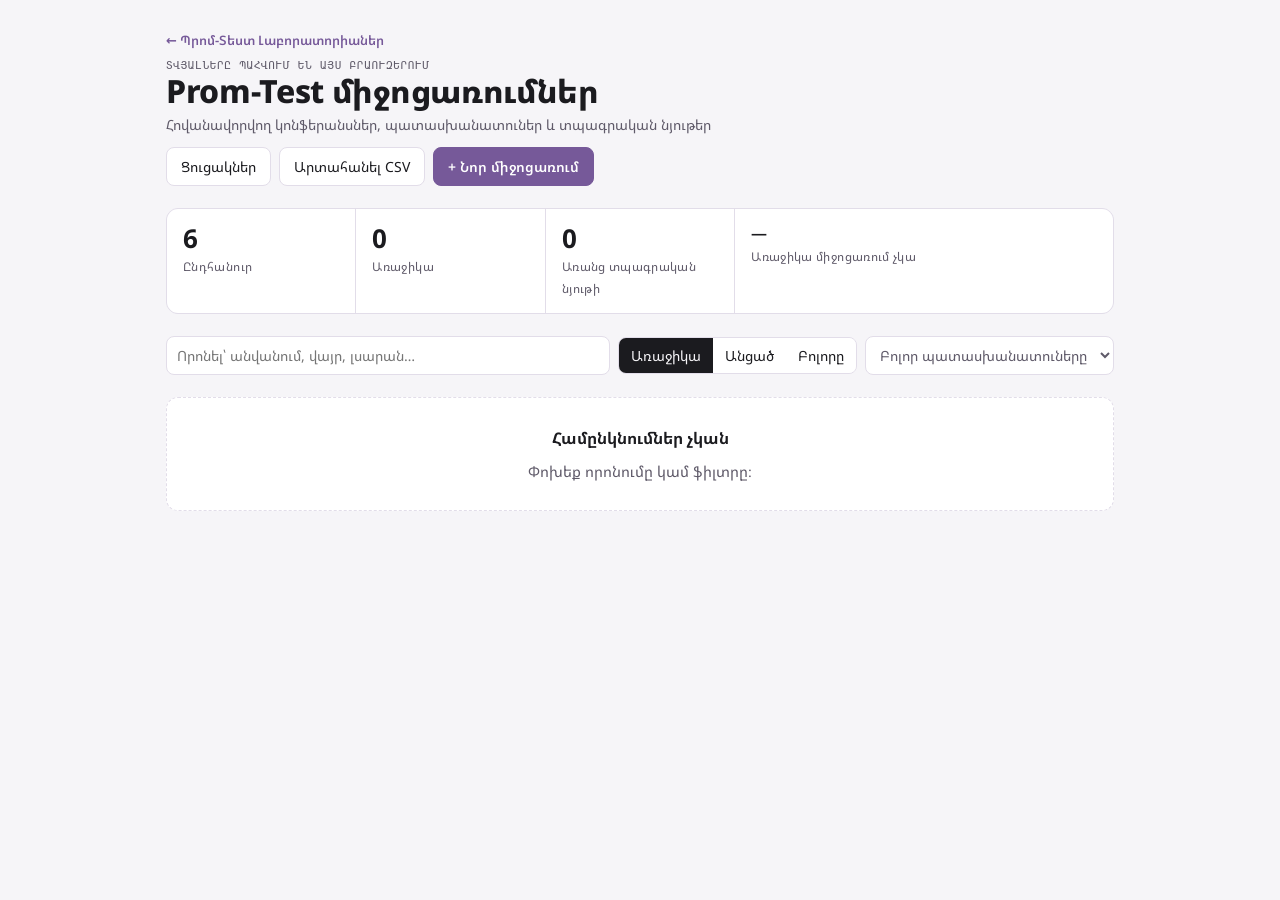
<file: events.html>
<!doctype html>
<html lang="hy">
<head>
<meta charset="utf-8">
<meta name="viewport" content="width=device-width,initial-scale=1">
<title>Prom-Test միջոցառումներ</title>
<link rel="preconnect" href="https://fonts.googleapis.com">
<link rel="stylesheet" href="https://fonts.googleapis.com/css2?family=Noto+Sans+Armenian:wght@400;500;600;700;800&family=IBM+Plex+Mono:wght@500&display=swap">
<link rel="stylesheet" href="style.css">
</head>
<body>

<div class="wrap">
  <header>
    <div>
      <a class="brand" href="index.html">← Պրոմ-Տեստ Լաբորատորիաներ</a>
      <div class="mode" id="mode">Բեռնվում է…</div>
      <h1>Prom-Test միջոցառումներ</h1>
      <p class="sub">Հովանավորվող կոնֆերանսներ, պատասխանատուներ և տպագրական նյութեր</p>
    </div>
    <div class="actions">
      <button id="listsBtn" type="button">Ցուցակներ</button>
      <button id="exportBtn" type="button">Արտահանել CSV</button>
      <button id="addBtn" class="primary" type="button">+ Նոր միջոցառում</button>
    </div>
  </header>

  <section class="summary" id="summary" aria-label="Ամփոփում"></section>

  <div class="toolbar">
    <input id="q" type="search" placeholder="Որոնել՝ անվանում, վայր, լսարան…" aria-label="Որոնում">
    <div class="seg" role="group" aria-label="Կարգավիճակ">
      <button type="button" data-f="upcoming" aria-pressed="true">Առաջիկա</button>
      <button type="button" data-f="past" aria-pressed="false">Անցած</button>
      <button type="button" data-f="all" aria-pressed="false">Բոլորը</button>
    </div>
    <select id="person" aria-label="Պատասխանատու"><option value="">Բոլոր պատասխանատուները</option></select>
  </div>

  <main id="list"></main>
</div>

<div class="overlay" id="overlay" hidden>
  <form class="panel" id="form" novalidate>
    <div class="row"><h3 id="formTitle">Նոր միջոցառում</h3><button type="button" id="closeBtn" aria-label="Փակել">✕</button></div>
    <label>Միջոցառման անվանում *<input id="f_name" required></label>
    <div class="grid2">
      <label>Սկիզբ *<input id="f_start" class="date-in" placeholder="օր.ամիս.տարի" inputmode="numeric" autocomplete="off" required></label>
      <label>Ավարտ (եթե մի քանի օր է)<input id="f_end" class="date-in" placeholder="օր.ամիս.տարի" inputmode="numeric" autocomplete="off"></label>
      <label>Ժամ<input id="f_time" placeholder="օր.՝ 10:00"></label>
      <label>Գրանցման ամսաթիվ<input id="f_reg" class="date-in" placeholder="օր.ամիս.տարի" inputmode="numeric" autocomplete="off"></label>
      <label>Կազմակերպություն<select id="f_org"></select></label>
      <label>Ներկայացման ձևաչափ<select id="f_format"></select></label>
      <label>Վայր<input id="f_location" autocomplete="off" placeholder="Գրեք վայրը"></label>
      <label>Պատասխանատու<select id="f_resp"></select></label>
    </div>
    <label>Թիրախային լսարան<textarea id="f_aud" rows="1"></textarea></label>
    <div class="field msel-wrap"><span id="matLbl">Տպագրական նյութեր</span><button type="button" id="f_matBtn" class="msel-btn ph" aria-haspopup="true" aria-expanded="false" aria-labelledby="matLbl f_matBtn">— Ընտրել —</button><div id="f_mat" class="checks msel-pop" role="group" aria-labelledby="matLbl" hidden></div></div>
    <label>Նշումներ<textarea id="f_notes" rows="3"></textarea></label>
    <div id="confirmBox" class="confirm" hidden>Ջնջե՞լ այս միջոցառումը։ <button type="button" id="yesDel" class="danger">Այո, ջնջել</button><button type="button" id="noDel">Չեղարկել</button></div>
    <div class="row">
      <button type="button" id="delBtn" class="danger" hidden>Ջնջել</button>
      <span></span>
      <div class="actions"><button type="button" id="cancelBtn">Չեղարկել</button><button type="submit" id="saveBtn" class="primary">Պահպանել</button></div>
    </div>
  </form>
</div>
<div class="overlay" id="listsOverlay" hidden>
  <div class="panel" role="dialog" aria-labelledby="listsTitle">
    <div class="row"><h3 id="listsTitle">Ցուցակներ</h3><button type="button" id="listsClose" aria-label="Փակել">✕</button></div>
    <p class="hint">Այս անունները հայտնվում են միջոցառման ձևում՝ ընտրելու համար։ Փոփոխությունները պահպանվում են անմիջապես։</p>
    <div id="listsBody" style="display:grid;gap:16px"></div>
    <button type="button" id="harvestBtn">Ավելացնել միջոցառումներում արդեն օգտագործված անունները</button>
  </div>
</div>
<div class="toast" id="toast" hidden></div>

<script src="data.js"></script>
<script src="app.js"></script>
</body>
</html>
</file>
<file: style.css>
/* Layout: one working column — summary strip, toolbar, month-grouped timeline; edit panel slides over */
:root{
  /* Prom-Test brand: logo purple #765999, charcoal #1b1b1b, dot grey */
  --bg:#f6f5f8; --surface:#ffffff; --ink:#1b1b1f; --muted:#5f5a69; --line:#e2dde9;
  --accent:#765999; --accent-ink:#ffffff; --accent-soft:#efe9f6;
  --ok:#1f7a55; --ok-soft:#e1f2ea; --warn:#9a5b00; --warn-soft:#fbefd9; --past:#8d8896;
  --f-display:"Noto Sans Armenian","Arial Black",system-ui,sans-serif;
  --f-body:"Noto Sans Armenian","Segoe UI",system-ui,sans-serif;
  --f-mono:"IBM Plex Mono",ui-monospace,Menlo,monospace;
}
@media (prefers-color-scheme: dark){:root:not([data-theme="light"]){
  --bg:#141218; --surface:#1d1a23; --ink:#ecebf0; --muted:#a39dae; --line:#302b39;
  --accent:#b59bd8; --accent-ink:#1a1222; --accent-soft:#2e2540;
  --ok:#5fc797; --ok-soft:#173327; --warn:#e9b25a; --warn-soft:#3a2c14; --past:#77727f; color-scheme:dark}}
:root[data-theme="dark"]{
  --bg:#141218; --surface:#1d1a23; --ink:#ecebf0; --muted:#a39dae; --line:#302b39;
  --accent:#b59bd8; --accent-ink:#1a1222; --accent-soft:#2e2540;
  --ok:#5fc797; --ok-soft:#173327; --warn:#e9b25a; --warn-soft:#3a2c14; --past:#77727f; color-scheme:dark}
*{box-sizing:border-box}
[hidden]{display:none!important}
html,body{margin:0}
body{background:var(--bg);color:var(--ink);font-family:var(--f-body);font-size:15px;line-height:1.5}
.wrap{max-width:980px;margin:0 auto;padding-inline:16px;padding-block:28px 64px;display:grid;gap:22px}
header{display:flex;flex-wrap:wrap;align-items:flex-end;justify-content:space-between;gap:12px}
h1{font-family:var(--f-display);font-weight:800;letter-spacing:-.01em;font-size:clamp(24px,4vw,32px);margin:0;line-height:1.15;text-wrap:balance}
.sub{color:var(--muted);margin:4px 0 0;font-size:14px}
.mode{font-family:var(--f-mono);font-size:11px;letter-spacing:.06em;text-transform:uppercase;color:var(--muted)}
.actions{display:flex;flex-wrap:wrap;gap:8px}
button,.btn{font:inherit;font-size:14px;border-radius:8px;border:1px solid var(--line);background:var(--surface);color:var(--ink);padding:8px 14px;cursor:pointer}
button:hover,.btn:hover{border-color:var(--muted)}
button:focus-visible,input:focus-visible,select:focus-visible,textarea:focus-visible{outline:2px solid var(--accent);outline-offset:2px}
.primary{background:var(--accent);color:var(--accent-ink);border-color:var(--accent);font-weight:600}
.primary:hover{border-color:var(--ink)}
.danger{color:var(--accent);border-color:var(--accent)}
.summary{display:grid;grid-template-columns:repeat(auto-fit,minmax(150px,1fr));gap:1px;background:var(--line);border:1px solid var(--line);border-radius:12px;overflow:hidden}
.stat{background:var(--surface);padding:14px 16px;min-width:0}
.stat b{display:block;font-size:26px;font-variant-numeric:tabular-nums;line-height:1.2}
.stat span{font-size:12px;color:var(--muted);letter-spacing:.03em}
.stat.next{grid-column:span 2}
.stat.next b{font-size:16px;font-weight:600;line-height:1.35}
@media (max-width:520px){.stat.next{grid-column:1/-1}}
.toolbar{display:flex;flex-wrap:wrap;gap:8px;align-items:center}
.toolbar input[type=search]{flex:1 1 220px;min-width:0}
input,select,textarea{font:inherit;font-size:14px;color:var(--ink);background:var(--surface);border:1px solid var(--line);border-radius:8px;padding:8px 10px;width:100%}
.toolbar select{width:auto}
.seg{display:inline-flex;border:1px solid var(--line);border-radius:8px;overflow:hidden}
.seg button{border:0;border-radius:0;padding:7px 12px}
.seg button[aria-pressed=true]{background:var(--ink);color:var(--bg)}
.month{display:grid;gap:8px}
.month h2{font-family:var(--f-display);font-size:17px;margin:6px 0 0;display:flex;gap:8px;align-items:baseline}
.month h2 small{font-family:var(--f-body);font-size:12px;color:var(--muted);font-weight:400}
.ev{display:grid;grid-template-columns:64px 1fr auto;gap:14px;align-items:start;background:var(--surface);border:1px solid var(--line);border-radius:10px;padding:12px 14px;cursor:pointer;text-align:left;width:100%}
.ev:hover{border-color:var(--muted)}
.ev.past{opacity:.72}
.date{text-align:center;border-right:1px solid var(--line);padding-right:12px}
.date b{display:block;font-size:22px;line-height:1.1;font-variant-numeric:tabular-nums}
.date span{font-size:12px;color:var(--muted)}
.body{min-width:0;display:grid;gap:4px}
.title{font-weight:600;font-size:15.5px;line-height:1.35}
.meta{color:var(--muted);font-size:13px;display:flex;flex-wrap:wrap;gap:4px 14px}
.chips{display:flex;flex-wrap:wrap;gap:6px;margin-top:2px}
.chip{font-size:12px;border-radius:999px;padding:2px 9px;background:var(--bg);border:1px solid var(--line);color:var(--muted)}
.chip.warn{background:var(--warn-soft);color:var(--warn);border-color:transparent}
.state{font-size:12px;font-weight:600;border-radius:6px;padding:3px 8px;white-space:nowrap}
.state.up{background:var(--accent-soft);color:var(--accent)}
.state.now{background:var(--ok-soft);color:var(--ok)}
.state.past{color:var(--past);border:1px solid var(--line)}
@media (max-width:560px){.ev{grid-template-columns:52px 1fr}.ev .state{grid-column:2;justify-self:start}}
.empty{background:var(--surface);border:1px dashed var(--line);border-radius:12px;padding:28px 20px;text-align:center;color:var(--muted);display:grid;gap:10px;justify-items:center}
.empty strong{color:var(--ink);font-size:16px}
.overlay{position:fixed;inset:0;background:rgb(20 12 35 / .45);backdrop-filter:blur(2px);display:flex;justify-content:center;align-items:center;padding:24px 16px;z-index:10}
.panel{background:var(--surface);width:min(620px,100%);max-height:calc(100vh - 48px);overflow:auto;padding:22px 24px calc(24px + env(safe-area-inset-bottom,0px));display:grid;gap:14px;align-content:start;border:1px solid var(--line);border-radius:16px;
  box-shadow:0 2px 6px rgb(30 15 60 / .10),0 24px 64px rgb(30 15 60 / .28)}
@media (prefers-reduced-motion:no-preference){.overlay:not([hidden]) .panel{animation:pop .18s ease-out}@keyframes pop{from{transform:translateY(10px) scale(.98)}to{transform:none}}}
.panel h3{font-family:var(--f-display);margin:0;font-size:20px}
.grid2{display:grid;grid-template-columns:1fr 1fr;gap:12px}
@media (max-width:440px){.grid2{grid-template-columns:1fr}}
label{display:grid;gap:4px;font-size:12.5px;color:var(--muted);letter-spacing:.02em}
.row{display:flex;flex-wrap:wrap;gap:8px;justify-content:space-between;align-items:center}
.confirm{background:var(--accent-soft);border-radius:8px;padding:10px 12px;display:flex;flex-wrap:wrap;gap:8px;align-items:center;font-size:14px}
.toast{position:fixed;left:50%;transform:translateX(-50%);bottom:calc(20px + env(safe-area-inset-bottom,0px));background:var(--ink);color:var(--bg);padding:10px 16px;border-radius:8px;font-size:14px;z-index:20;max-width:calc(100% - 32px)}
.hint{font-size:12.5px;color:var(--muted)}
.field{display:grid;gap:6px;font-size:12.5px;color:var(--muted);letter-spacing:.02em}
.checks{display:flex;flex-wrap:wrap;gap:8px 16px}
select:has(option[value=""]:checked){color:var(--muted)}
select option{color:var(--ink)}
.check{display:flex;align-items:center;gap:6px;font-size:14px;color:var(--ink);letter-spacing:0;cursor:pointer}
.check input{width:auto;margin:0;accent-color:var(--accent)}
.chip.edit{display:inline-flex;align-items:center;gap:2px;color:var(--ink);font-size:13px;padding:3px 4px 3px 10px}
.chip.edit button{border:0;background:none;padding:0 6px;font-size:12px;color:var(--muted);line-height:1.4;border-radius:999px}
.chip.edit button:hover{color:var(--accent)}
.listsec{display:grid;gap:10px;border-top:1px solid var(--line);padding-top:14px}
.listsec h4{margin:0;font-size:14.5px;display:flex;gap:8px;align-items:baseline}
.listsec h4 small{font-weight:400;color:var(--muted);font-size:12px}
.addrow{display:flex;gap:8px}
.addrow input{flex:1;min-width:0}

/* ---------- brand link + start page ---------- */
.brand{display:inline-block;font-size:13px;font-weight:600;color:var(--accent);text-decoration:none;margin-bottom:6px}
.brand:hover{text-decoration:underline}
.start{min-height:100vh;display:grid;align-content:center;padding-inline:16px;padding-block:48px}
.start-card{max-width:640px;margin:0 auto;width:100%;display:grid;gap:18px}
.lab{font-family:var(--f-display);font-size:clamp(18px,3vw,22px);font-weight:700;color:var(--accent)}
.logo-box{background:#ffffff;border:1px solid var(--line);border-left:6px solid #765999;border-radius:12px;padding:16px 20px;justify-self:start;width:fit-content;max-width:100%}
.logo-box img{display:block;height:auto;width:min(340px,100%)}
.lab-mark{width:40px;height:40px;border-radius:10px;background:var(--accent);color:var(--accent-ink);display:grid;place-items:center;font-family:var(--f-mono);font-size:15px;flex:none}
.start h1{font-size:clamp(30px,6vw,46px)}
.start .sub{font-size:16px;max-width:52ch}
.rule{height:2px;width:56px;background:var(--accent);margin-block:2px}
.start-stats{display:flex;flex-wrap:wrap;gap:24px;font-size:13px;color:var(--muted)}
.start-stats b{display:block;font-size:24px;color:var(--ink);font-variant-numeric:tabular-nums}
.enter{justify-self:start;display:inline-flex;align-items:center;gap:10px;padding:12px 22px;font-size:16px;border-radius:10px;text-decoration:none}

/* ---------- date picker ---------- */
.panel label{position:relative}
.dp{position:absolute;top:100%;left:0;z-index:30;margin-top:4px;background:var(--surface);border:1px solid var(--line);border-radius:10px;box-shadow:0 12px 32px rgb(20 10 40 / .22);padding:10px;width:272px;max-width:calc(100vw - 48px);color:var(--ink);letter-spacing:0;font-size:14px}
.grid2>label:nth-child(even) .dp{left:auto;right:0}
.dp-h{display:flex;align-items:center;justify-content:space-between;margin-bottom:6px}
.dp-h b{font-weight:600}
.dp-nav{border:0;background:none;font-size:20px;line-height:1;padding:4px 12px}
.dp-g{display:grid;grid-template-columns:repeat(7,1fr);gap:2px;text-align:center}
.dp-g i{font-style:normal;font-size:11px;color:var(--muted);padding:4px 0}
.dp-d{border:0;background:none;padding:7px 0;border-radius:6px;font-size:13px;font-variant-numeric:tabular-nums;color:var(--ink)}
.dp-d:hover{background:var(--accent-soft)}
.dp-d.today{box-shadow:inset 0 0 0 1px var(--accent);font-weight:600}
.dp-d.sel{background:var(--accent);color:var(--accent-ink)}
.dp-f{display:flex;justify-content:space-between;margin-top:8px}
.dp-f button{font-size:12.5px;padding:5px 10px}

/* ---------- compact audience field + materials dropdown ---------- */
#f_aud{min-height:38px;resize:vertical}
.msel-wrap{position:relative}
.msel-btn{width:100%;text-align:left;font-size:14px;padding:8px 30px 8px 10px;border-radius:8px;border:1px solid var(--line);background:var(--surface);color:var(--ink);letter-spacing:0;position:relative;white-space:nowrap;overflow:hidden;text-overflow:ellipsis}
.msel-btn::after{content:"";position:absolute;right:12px;top:50%;width:7px;height:7px;border-right:1.6px solid var(--muted);border-bottom:1.6px solid var(--muted);transform:translateY(-70%) rotate(45deg)}
.msel-btn.ph{color:var(--muted)}
.msel-btn:disabled{opacity:.7;cursor:default}
.msel-pop{position:absolute;top:100%;left:0;right:0;z-index:30;margin-top:4px;background:var(--surface);border:1px solid var(--line);border-radius:10px;box-shadow:0 12px 32px rgb(20 10 40 / .22);padding:6px;display:grid;gap:2px}
.msel-pop .check{padding:8px 10px;border-radius:6px}
.msel-pop .check:hover{background:var(--accent-soft)}
</file>
